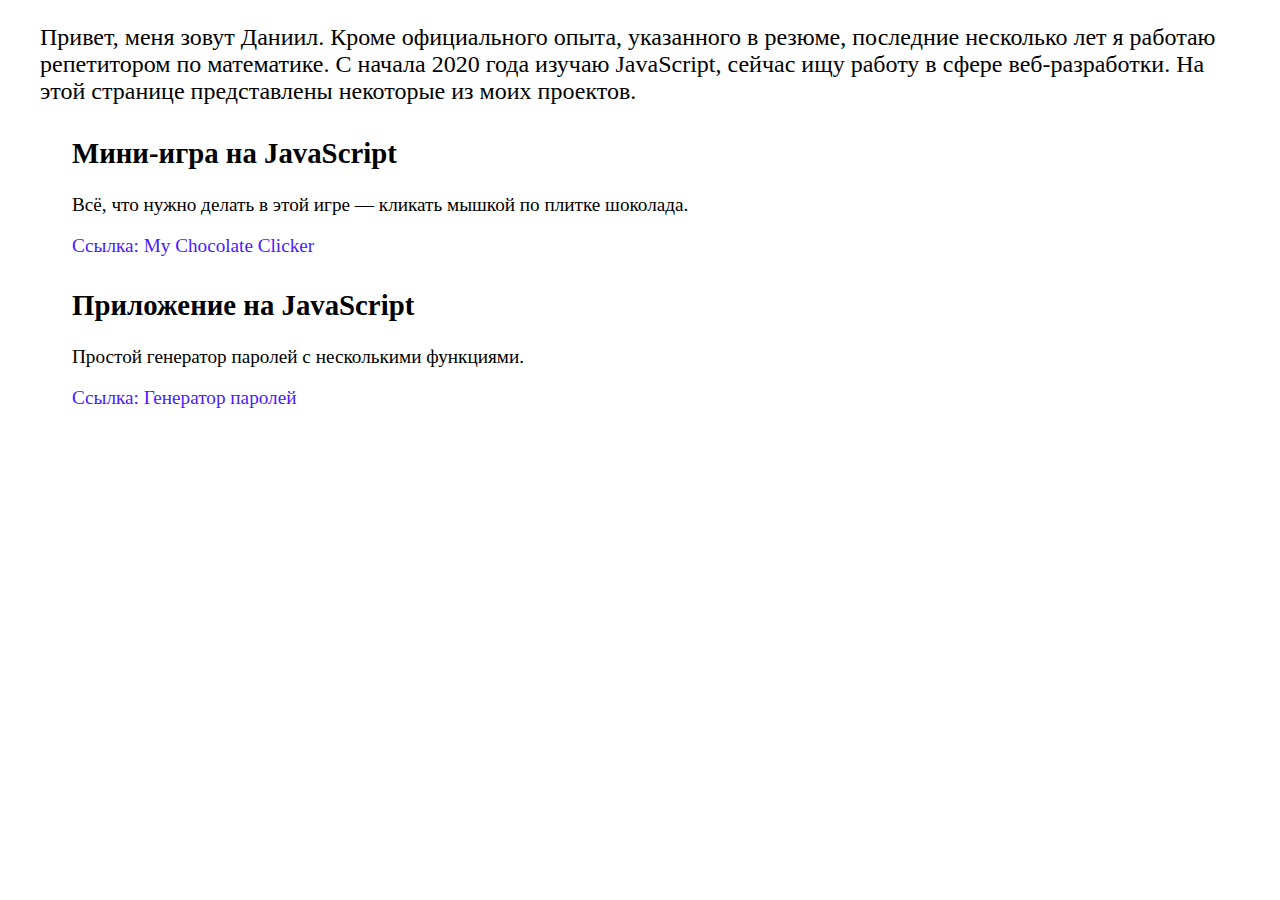
<file: index.html>
<!doctype html>
<html lang="en">
<head>
    <meta charset="UTF-8">
    <meta name="viewport"
          content="width=device-width, user-scalable=no, initial-scale=1.0, maximum-scale=1.0, minimum-scale=1.0">
    <meta http-equiv="X-UA-Compatible" content="ie=edge">
  <link rel="stylesheet" type="text/css" href="style.css">
  <title>Portfolio</title>
</head>
<body>
<div class="portfolio">
  <div class="introduce">
    <p>Привет, меня зовут Даниил. Кроме официального опыта, указанного в резюме,
      последние несколько лет я работаю репетитором по математике.
      С начала 2020 года изучаю JavaScript, сейчас ищу работу в сфере веб-разработки.
      На этой странице представлены некоторые из моих проектов.</p>
  </div>
  <div class="block">
    <h2>Мини-игра на JavaScript </h2>
    <p>
      Всё, что нужно делать в этой игре — кликать мышкой по плитке шоколада.
    </p>
    <a href="myChocoClicker/index.html">Ссылка: My Chocolate Clicker</a>
  </div>
  <div class="block">
    <h2>Приложение на JavaScript </h2>
    <p>
      Простой генератор паролей с несколькими функциями.
    </p>
    <a href="PasswordGenerator/index.html">Ссылка: Генератор паролей</a>
  </div>
</div>
</body>
</html>
</file>
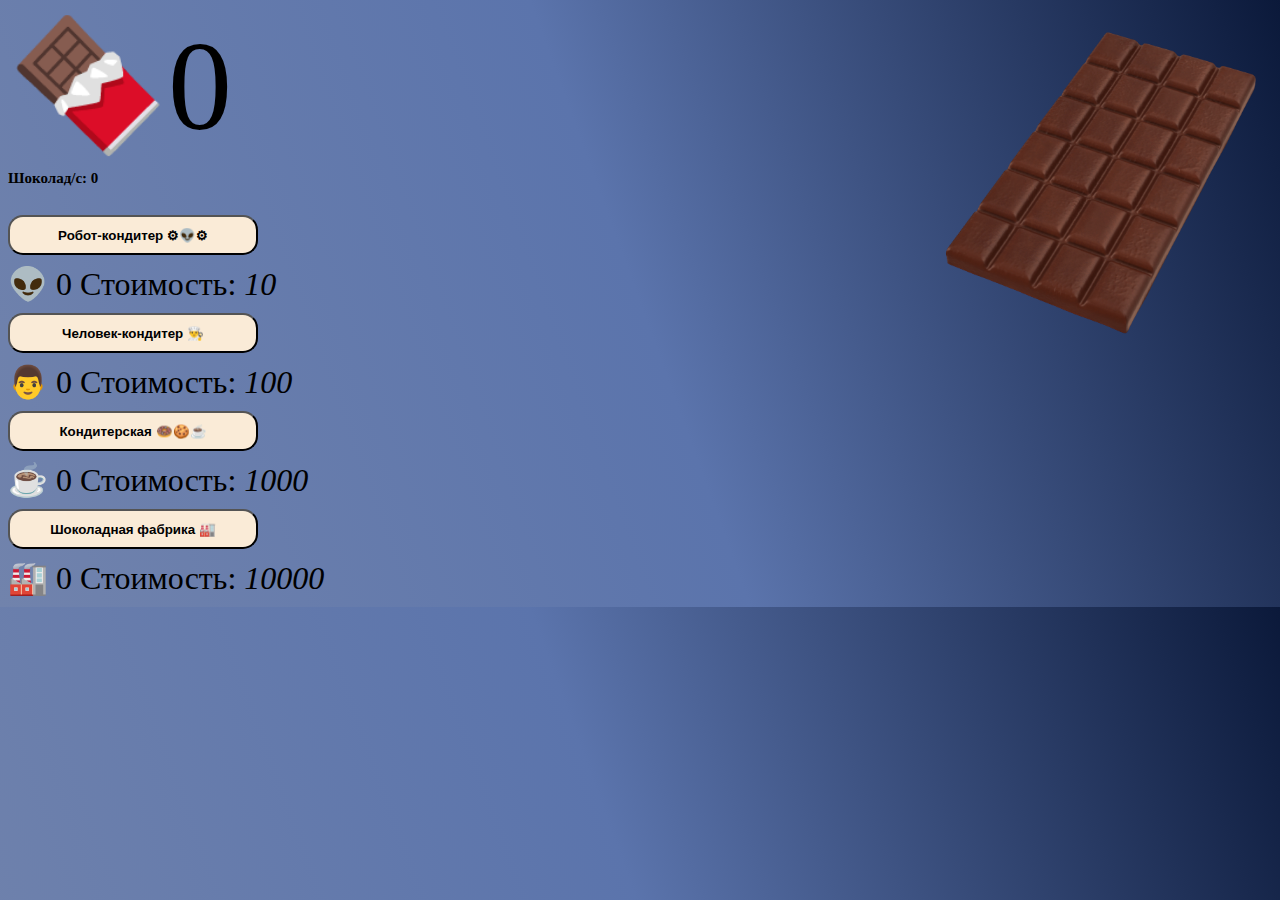
<file: myChocoClicker/index.html>
<!doctype html>
<html lang="en">
<head>
    <meta charset="UTF-8">
    <meta name="viewport"
          content="width=device-width, user-scalable=no, initial-scale=1.0, maximum-scale=1.0, minimum-scale=1.0">
    <meta http-equiv="X-UA-Compatible" content="ie=edge">
    <title>Choco Game</title>
    <link rel="stylesheet" type="text/css" href="style.css">
    <link rel="icon" href="img/1.png">
</head>
<body>
    <img onClick="chocoSec(1)" src="img/1.png" alt="🍫">

    <p class="chocoBar">🍫<span class="chocoBar">0</span></p>

    <p class="p-edit">Шоколад/с: <span id="chocoPer">0</span></p> <br>

    <button class="upgrade-btn" onClick="buy(roboCount, roboX)">
        <strong>Робот-кондитер ⚙👽⚙</strong>
    </button>
    <br>
    <p class="chocop">
        👽 <span id="count1">0</span>
        Стоимость: <span id="cost1"><em>10</em></span>
    </p>

    <button class="upgrade-btn" onClick="buy(cooksCount, cookX)">
        <strong>Человек-кондитер 👨‍🍳</strong>
    </button>
    <br>
    <p class="chocop">
        👨 <span id="count10">0</span>
        Стоимость: <span id="cost10"><em>100</em></span>
    </p>

    <button class="upgrade-btn" onClick="buy(confCount,confX)">
        <strong>Кондитерская 🍩🍪☕</strong>
    </button>
    <br>
    <p class="chocop">
        ☕ <span id="count100">0</span>
        Стоимость: <span id="cost100"><em>1000</em></span>
    </p>

    <button class="upgrade-btn" onClick="buy(factoryCount, factoryX)">
        <strong>Шоколадная фабрика 🏭</strong>
    </button>
    <br>
    <p class="chocop">
        🏭 <span id="count1000">0</span>
        Стоимость: <span id="cost1000"><em>10000</em></span>
    </p>

<script src="script.js"></script>
</body>
</html>
</file>
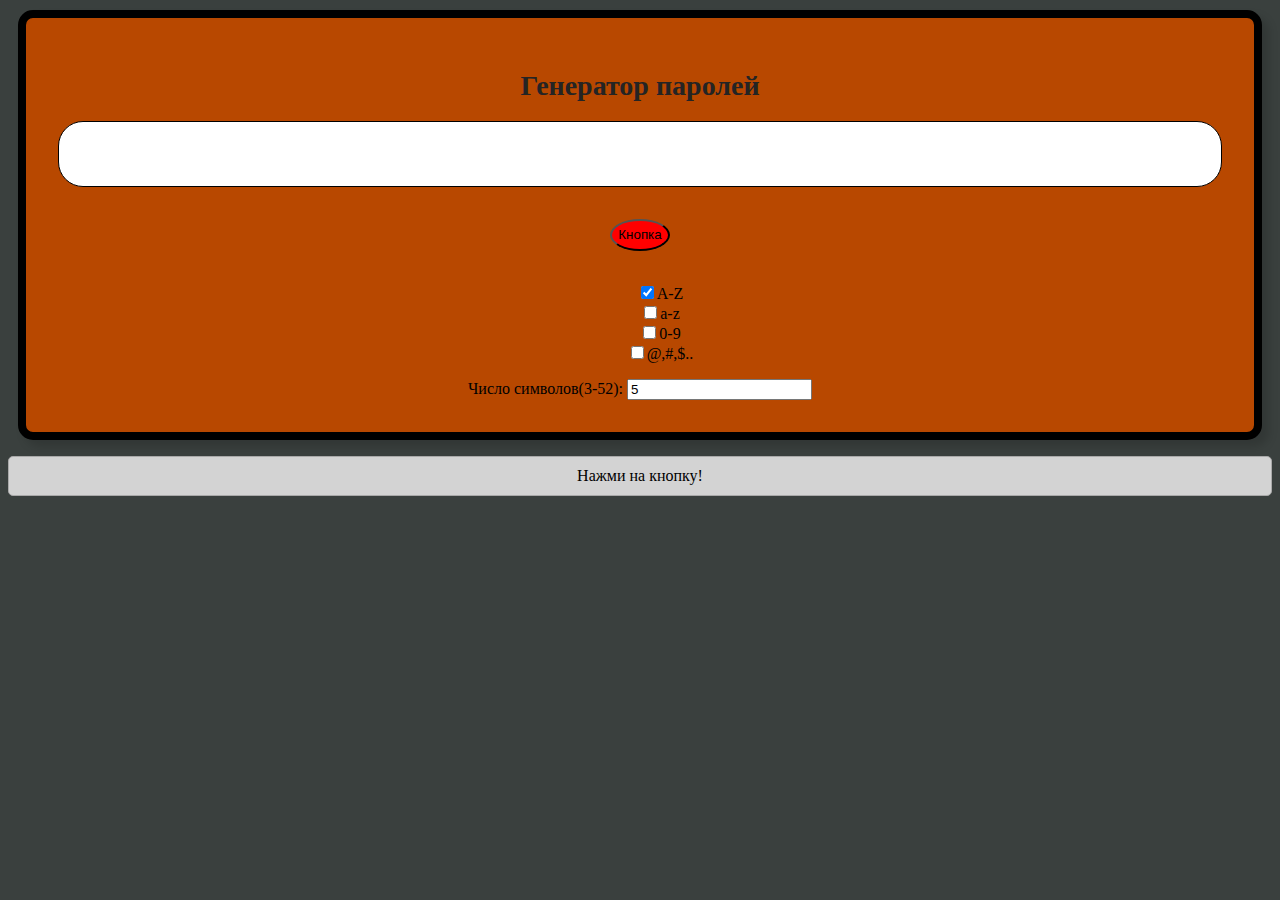
<file: PasswordGenerator/index.html>
<!doctype html>
<html lang="en">
<head>
    <meta charset="UTF-8">
    <meta name="viewport"
          content="width=device-width, user-scalable=no, initial-scale=1.0, maximum-scale=1.0, minimum-scale=1.0">
    <meta http-equiv="X-UA-Compatible" content="ie=edge">
    <link rel="stylesheet" href="styles.css">
    <title>Генератор паролей</title>
</head>
<body>
<div class="a">
    <h1>Генератор паролей</h1>
    <div id="password" onclick="document.execCommand("copy")></div>
<button onclick="getPassword()">Кнопка</button>
<br>
<ul>
    <li><input id='checkbox1' type="checkbox" checked>A-Z</li>
    <li><input id='checkbox2' type="checkbox">a-z</li>
    <li><input id='checkbox3' type="checkbox">0-9</li>
    <li><input id='checkbox4' type="checkbox">@,#,$..</li>
</ul>
Число символов(3-52): <input type="number" id="number" value="5">
</div>
<p id="message">Нажми на кнопку!</p>
<br>
<br>
<script src="script.js"></script>
</body>
</html>
</file>
<file: style.css>
a{
  color: rgb(71, 27, 255);
  text-decoration: none;
}

a:hover{
  color: rgba(188, 80, 80, 0.7);
}

.portfolio{
  max-width: 1200px;
  margin: 0 auto;
  font-size: 1.5rem;
}

.block{
  margin: 2rem;
  font-size: 1.2rem;
}
</file>
<file: myChocoClicker/style.css>
body {
    background: linear-gradient(70deg, #7183AC, #5B74AC, #0B193A);
    width: 99%;
    height: 100%;
}

img {
    max-width: 350px;
    max-height: 350px;
    float: right;
    position: relative;
}

button {
    width: 250px;
    background: antiqueWhite;
    border-radius: 15px;
    height: 40px;
}

p {
    color: #000;
    font-size: 15px;
    margin: 10px 0 10px 0;
}

.chocop {
    font-size: 2rem;
}

.p-edit {
    font-weight: bold;
}

.chocoBar {
    font-size: 8rem;
}
</file>
<file: PasswordGenerator/styles.css>
body {
    text-align: center;
    background-color: #3a403e;
}

.a {
    background-color: #b84800;
    padding: 2rem;
    margin: 10px;
    border: solid .5rem black;
    border-radius: 15px;
    box-shadow: 7px 7px 10px rgba(0, 0, 0, 0.15);
}

#password {
    padding: 1rem;
    background-color: white;
    margin: 1rem auto;
    border: solid .1rem black;
    border-radius: 25px;
    max-width: 1200px;
    height: 2rem;
    text-align: center;
    font-size: 2rem;
    font-family: courier new, fantasy;
}

h1 {
    color: #242424;
    font-family: fantasy;
    font-size: 28px;
    margin-top: 20px;
}

button {
    border-radius: 50%;
    height: 2rem;
    margin: 1rem auto;
    background-color: #ff0000;
}

#message {
    border: solid 1px darkGray;
    padding: 10px;
    border-radius: 5px;
    background-color: lightGray;
}

ul {
    list-style-type: none;
}
</file>
